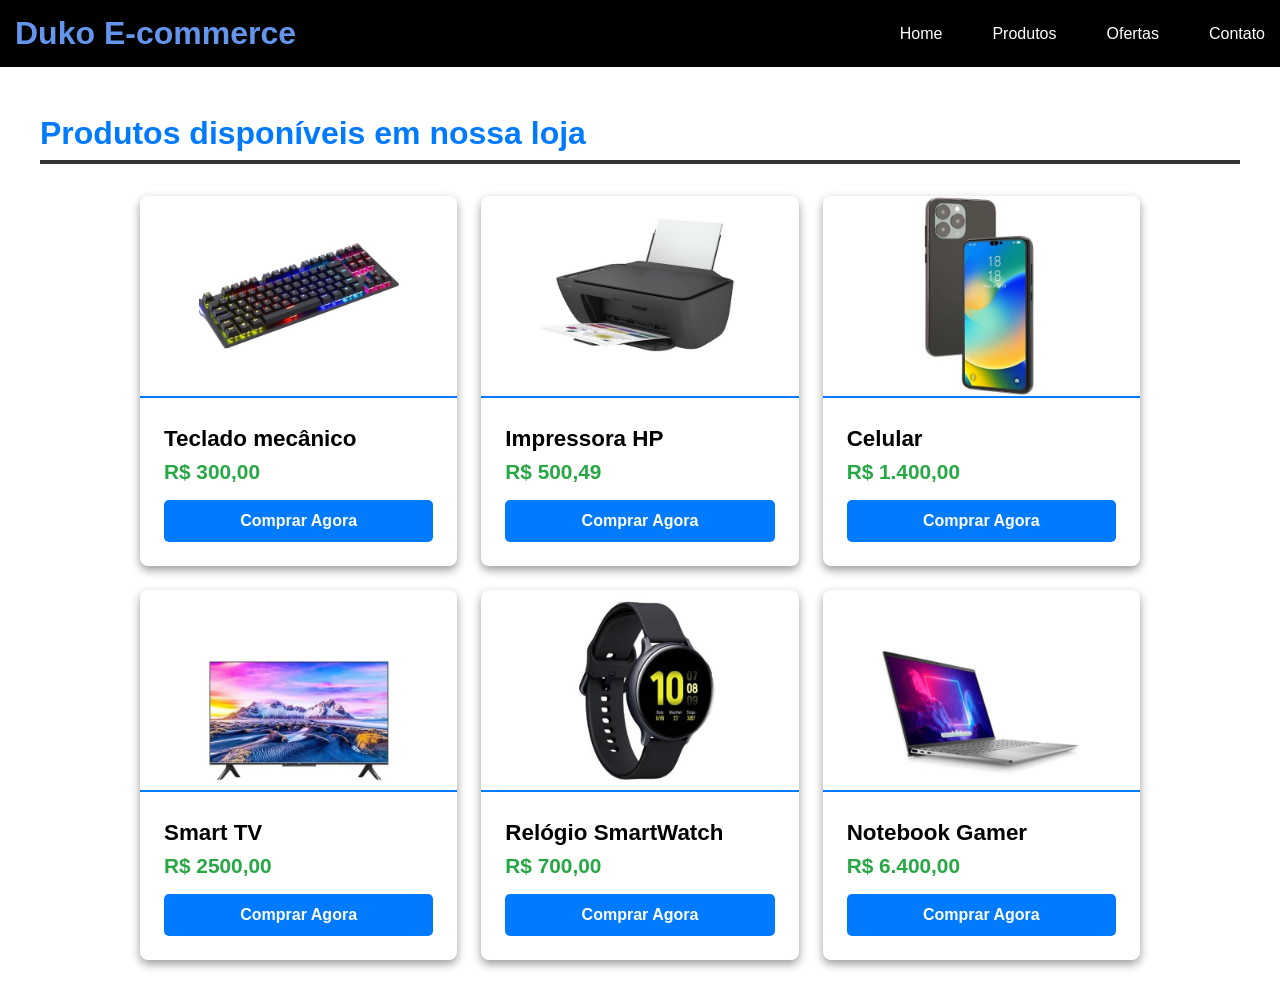
<file: index.html>
<!DOCTYPE html>
<html lang="en">
<head>
    <meta charset="UTF-8">
    <meta name="viewport" content="width=device-width, initial-scale=1, minimum-scale=1">
    <title>Document</title>
	<link rel="stylesheet" href="pastaProjeto/style.css">
</head>
<body>
	 <header class="header">
        <h1>Duko E-commerce</h1>

        <nav class="nav-bar">
            <ul>
                <li>Home</li>
                <li>Produtos</li>
                <li>Ofertas</li>
                <li>Contato</li>
            </ul>
        </nav>
    </header>

 <main>
        <section class="product-section">
            <h2>Produtos disponíveis em nossa loja</h2>

            <div class="product-grid">
                <div class="card">
                    <img src="bd_imagens/18.jpg">
                    <div class="card-content">
                        <h3>Teclado mecânico</h3>
                        <span class="price">R$ 300,00</span>
                        <button>Comprar Agora</button>
                    </div>
                </div>

                <div class="card">
                    <img src="bd_imagens/20.jpg">
                    <div class="card-content">
                        <h3>Impressora HP</h3>
                        <span class="price">R$ 500,49</span>
                        <button>Comprar Agora</button>
                    </div>
                </div>

                <div class="card">
                    <img src="bd_imagens/21.jpg">
                    <div class="card-content">
                        <h3>Celular</h3>
                        <span class="price">R$ 1.400,00</span>
                        <button>Comprar Agora</button>
                    </div>
                </div>

                <div class="card">
                    <img src="bd_imagens/22.jpg">
                    <div class="card-content">
                        <h3>Smart TV</h3>
                        <span class="price">R$ 2500,00</span>
                        <button>Comprar Agora</button>
                    </div>
                </div>

                <div class="card">
                    <img src="bd_imagens/23.jpg" >
                    <div class="card-content">
                        <h3>Relógio SmartWatch</h3>
                        <span class="price">R$ 700,00</span>
                        <button>Comprar Agora</button>
                    </div>
                </div>

                <div class="card">
                    <img src="bd_imagens/24.jpg">
                    <div class="card-content">
                        <h3>Notebook Gamer</h3>
                        <span class="price">R$ 6.400,00</span>
                        <button>Comprar Agora</button>
                    </div>
                </div>
            </div>
        </section>
    
	<script type='text/javascript'>
        function initEmbeddedMessaging() {
            try {
                embeddedservice_bootstrap.settings.language = 'en_US'; // For example, enter 'en' or 'en-US'

                embeddedservice_bootstrap.init(
                    '00Dbm00000TWEdn',
                    'Chat_Duko_Ecommercde',
                    'https://resourceful-unicorn-h2ynmb-dev-ed.trailblaze.my.site.com/ESWChatDukoEcommercde1759712119460',
                    {
                        scrt2URL: 'https://resourceful-unicorn-h2ynmb-dev-ed.trailblaze.my.salesforce-scrt.com'
                    }
                );
            } catch (err) {
                console.error('Error loading Embedded Messaging: ', err);
            }
        };
    </script>
    <script type='text/javascript' src='https://resourceful-unicorn-h2ynmb-dev-ed.trailblaze.my.site.com/ESWChatDukoEcommercde1759712119460/assets/js/bootstrap.min.js' onload='initEmbeddedMessaging()'>
        
    </script>

</body>
</html>
</file>
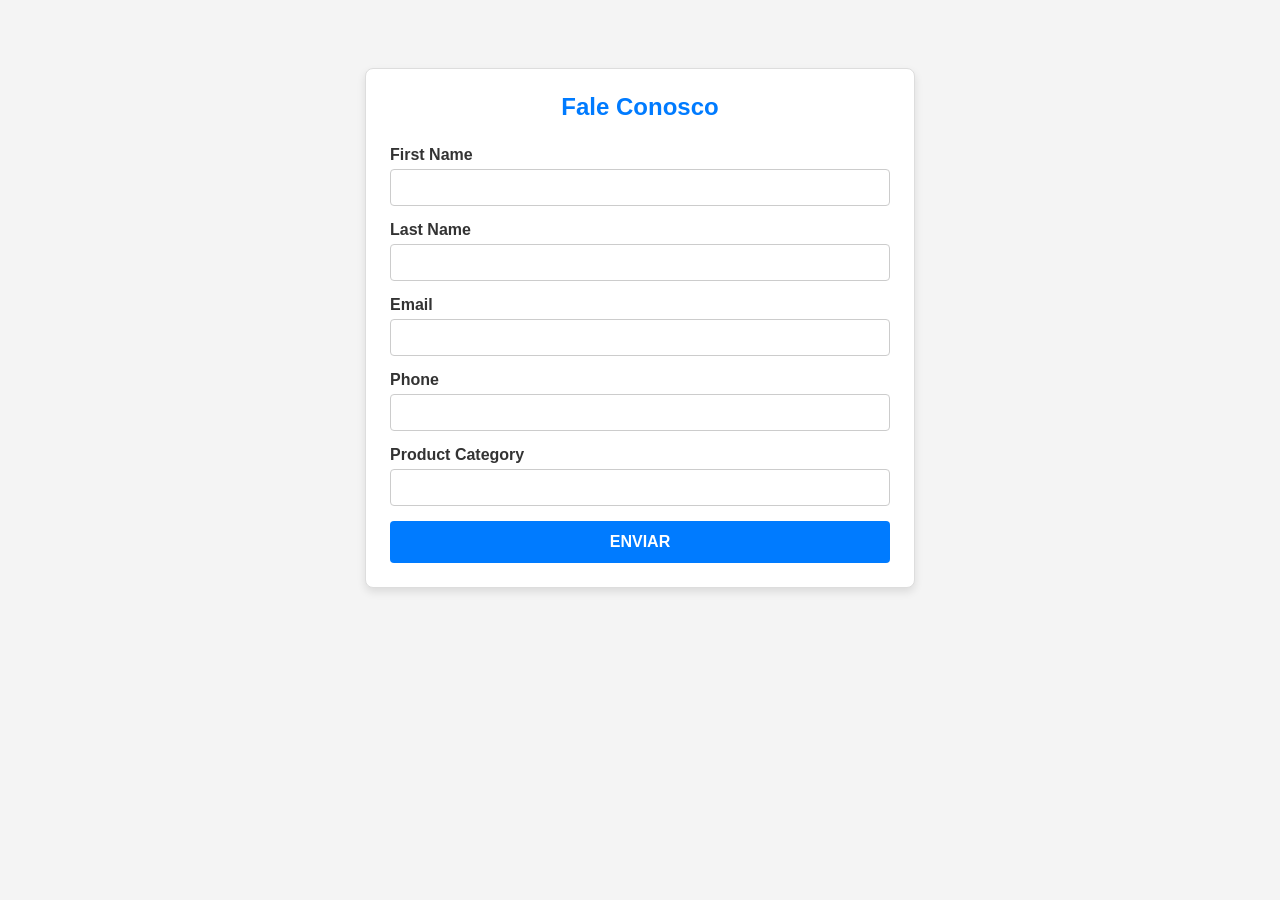
<file: formulario.html>
<!DOCTYPE html>
<html lang="en">
<head>
    <meta charset="UTF-8">
    <META HTTP-EQUIV="Content-type" CONTENT="text/html; charset=UTF-8">
    <meta name="viewport" content="width=device-width, initial-scale=1.0">
    <title>Formulário de Contato</title>
    
    <link rel="stylesheet" href="pastaProjeto/forms.css"> 
</head>
<body>

    <form id="salesforce-form" action="https://webto.salesforce.com/servlet/servlet.WebToLead?encoding=UTF-8&orgId=00Dbm00000TWEdn" method="POST">

        <input type=hidden name="oid" value="00Dbm00000TWEdn">
        <input type=hidden name="retURL" value="https://rafaelcili.github.io/">
        
        <h2>Fale Conosco</h2>

        <div class="form-group">
            <label for="first_name">First Name</label>
            <input id="first_name" maxlength="40" name="first_name" size="20" type="text" />
        </div>

        <div class="form-group">
            <label for="last_name">Last Name</label>
            <input id="last_name" maxlength="80" name="last_name" size="20" type="text" />
        </div>

        <div class="form-group">
            <label for="email">Email</label>
            <input id="email" maxlength="80" name="email" size="20" type="text" />
        </div>

        <div class="form-group">
            <label for="phone">Phone</label>
            <input id="phone" maxlength="40" name="phone" size="20" type="text" />
        </div>

        <div class="form-group">
            <label for="00Nbm00000l8HYT">Product Category</label>
            <input id="00Nbm00000l8HYT" maxlength="100" name="00Nbm00000l8HYT" size="20" type="text" />
        </div>

        <input type="submit" name="submit" value="Enviar">

    </form>
    
</body>
</html>
</file>
<file: pastaProjeto/style.css>
* {
    font-family: Arial, Helvetica, sans-serif;
    margin: 0;
    padding: 0;
}

body {
    box-sizing: border-box;
}

.header {
    display: flex;
    justify-content: space-between;
    align-items: center;
    background-color: black;
    padding: 15px;
}

.header h1 {
    color: cornflowerblue;
}

.nav-bar ul{
    display: flex;
    gap: 50px;
    list-style: none;
}

.nav-bar li {
    color: white;
}

/* CARDS */

main {
    max-width: 1200px;
    margin: 2rem auto;
    padding: 0 1rem;
}



.hero h2 {
    font-size: 2.5rem;
    margin-bottom: 1rem;
}

.hero p {
    font-size: 1.2rem;
}

#heroButton {
    text-decoration: none;
    color: black;
    background-color: white;
    border-radius: 5px;
    padding: 5px 8px;
    transition: 0.3s ease;
    font-weight: bold;
    text-shadow: none;
}

#heroButton:hover {
    background-color: #007bff;
    color: black;
    box-shadow: 0 8px 15px rgba(0, 123, 255, 0.3);
}


.product-section {
    margin-top: 3rem;
}

.product-section h2 {
    text-align: start;
    font-size: 2rem;
    color: #007bff;
    margin-bottom: 2rem;
    border-bottom: 4px solid #333;
    padding-bottom: 0.5rem;
}

.product-grid {
    display: grid;
    grid-template-columns: repeat(auto-fit, minmax(280px, 1fr));
    gap: 1.5rem;
    max-width: 1000px;
    margin: auto;
}

.card {
    background-color: white;
    border-radius: 8px;
    overflow: hidden;
    box-shadow: 0 4px 10px rgba(0, 0, 0, 0.4);
    transition: transform 0.3s ease, box-shadow 0.3s ease;
}

.card:hover {
    transform: translateY(-5px);
    box-shadow: 0 8px 15px rgba(0, 123, 255, 0.3);
}

.card img {
    width: 100%;
    height: 200px;
    object-fit: contain;
    border-bottom: 2px solid #007bff;
}

.card-content {
    padding: 1.5rem;
}

.card-content h3 {
    font-size: 1.4rem;
    margin-bottom: 0.5rem;
}

.card-content .price {
    display: block;
    font-size: 1.3rem;
    font-weight: bold;
    color: #28a745; /* Cor de "dinheiro" (verde) */
    margin-bottom: 1rem;
}

.card-content button {
    width: 100%;
    padding: 0.75rem;
    font-size: 1rem;
    font-weight: bold;
    color: #ffffff;
    background-color: #007bff;
    border: none;
    border-radius: 5px;
    cursor: pointer;
    transition: background-color 0.3s ease;
}

.card-content button:hover {
    background-color: #0056b3;
}

footer {
    text-align: center;
    padding: 2rem 1rem;
    margin-top: 3rem;
    background-color: #1f1f1f;
    border-top: 1px solid #333;
    font-size: 0.9rem;
}
</file>
<file: pastaProjeto/forms.css>
/* Estilo geral da página (opcional, para combinar) */
    body {
        font-family: Arial, sans-serif;
        background-color: #f4f4f4; /* Um cinza bem claro, como parece ser o fundo */
        padding: 20px;
    }

    /* O container do formulário, com o estilo de card */
    #salesforce-form {
        max-width: 500px; /* Define uma largura máxima */
        margin: 40px auto; /* Centraliza o formulário na página */
        padding: 24px; /* Espaçamento interno */
        background-color: #ffffff;
        border: 1px solid #ddd;
        border-radius: 8px; /* Cantos arredondados */
        box-shadow: 0 4px 8px rgba(0, 0, 0, 0.1); /* Sombra suave */
    }

    /* Título para o formulário */
    #salesforce-form h2 {
        text-align: center;
        color: #007bff; /* O azul do seu site */
        margin-top: 0;
        margin-bottom: 25px;
    }

    /* Container para cada grupo (label + input) */
    .form-group {
        margin-bottom: 15px; /* Espaço entre os campos */
    }

    .form-group label {
        display: block; /* Faz o label ficar em cima do input */
        margin-bottom: 5px;
        font-weight: bold;
        color: #333;
    }

    /* Estilo dos campos de texto (input) */
    .form-group input[type="text"] {
        width: 100%; /* Ocupa 100% da largura do card */
        padding: 10px;
        border: 1px solid #ccc;
        border-radius: 4px;
        box-sizing: border-box; /* Evita que o padding quebre o layout */
    }

    /* Estilo do botão de Enviar (para ficar igual ao "Comprar Agora") */
    #salesforce-form input[type="submit"] {
        width: 100%;
        background-color: #007bff; /* Azul do seu site */
        color: white;
        padding: 12px 20px;
        border: none;
        border-radius: 4px;
        cursor: pointer;
        font-size: 16px;
        font-weight: bold;
        text-transform: uppercase;
        transition: background-color 0.3s ease; /* Efeito suave no hover */
    }

    #salesforce-form input[type="submit"]:hover {
        background-color: #0056b3; /* Um azul um pouco mais escuro */
    }
</file>
